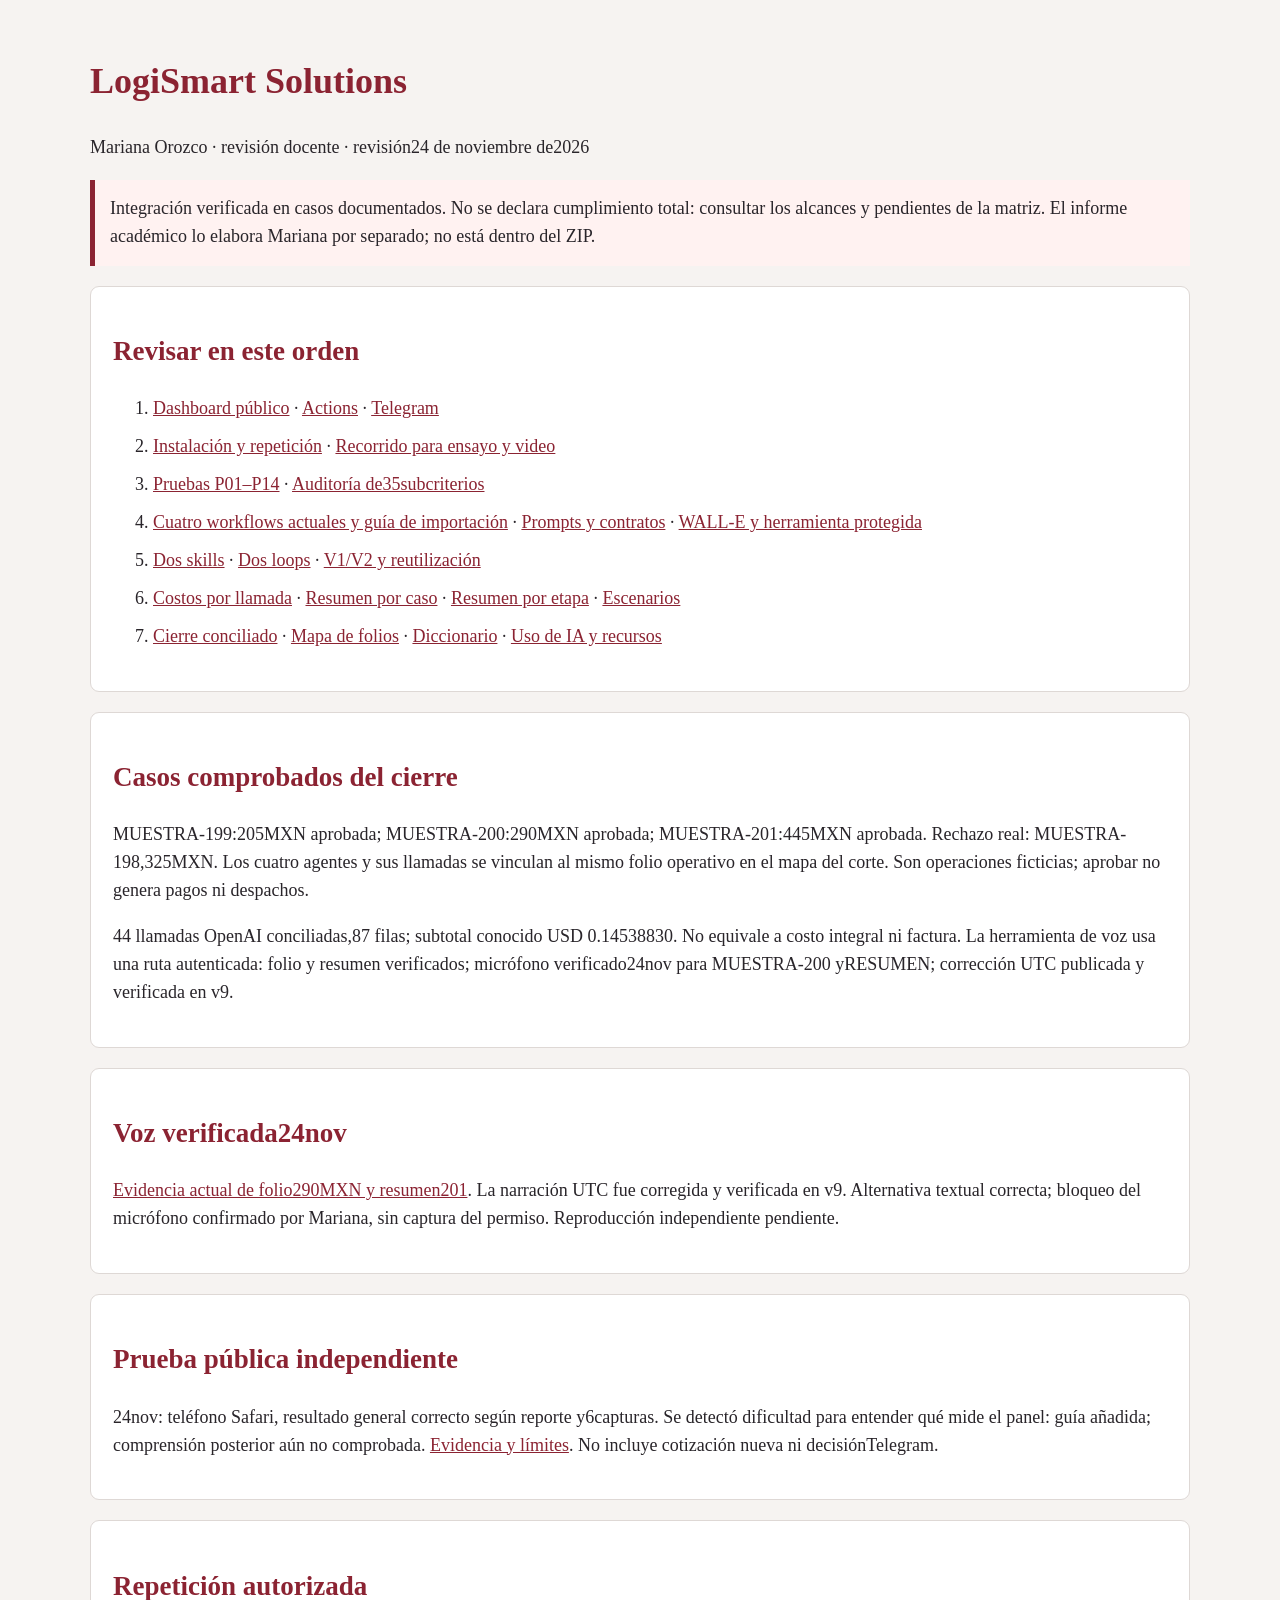
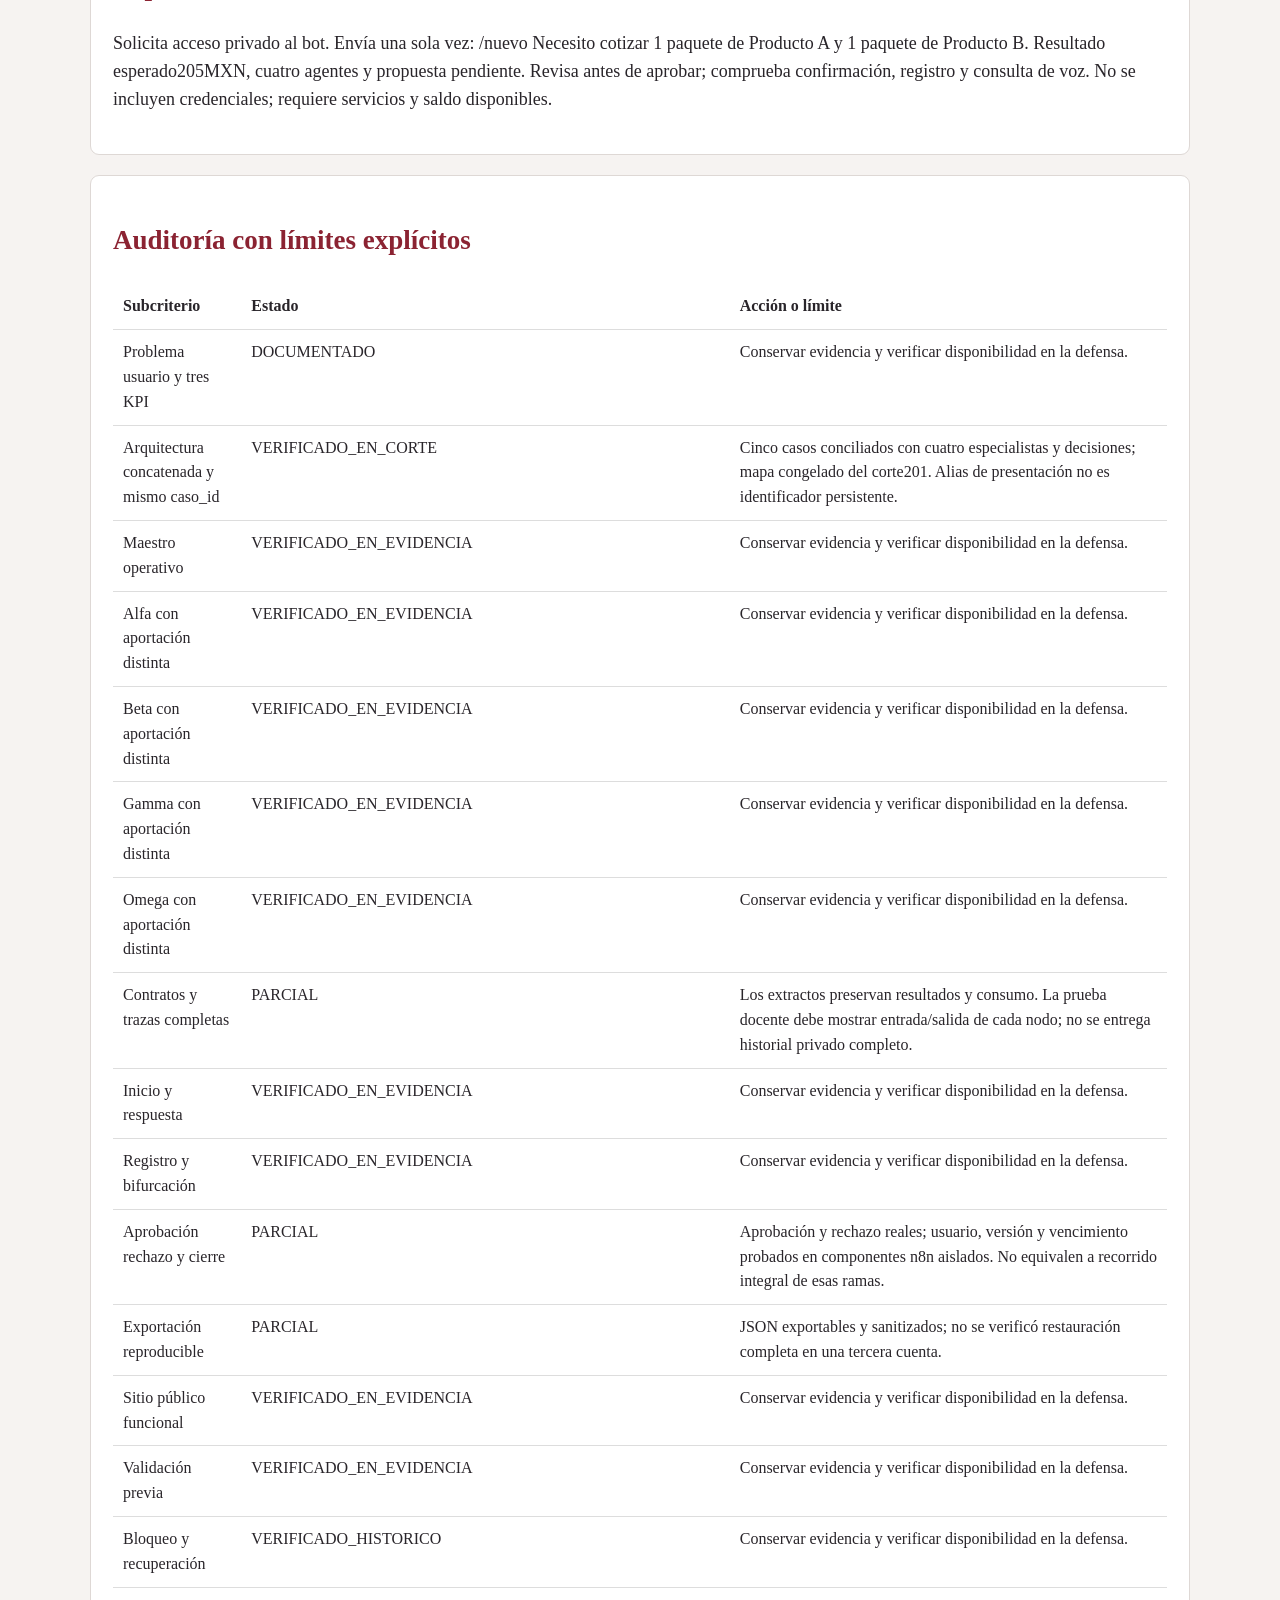
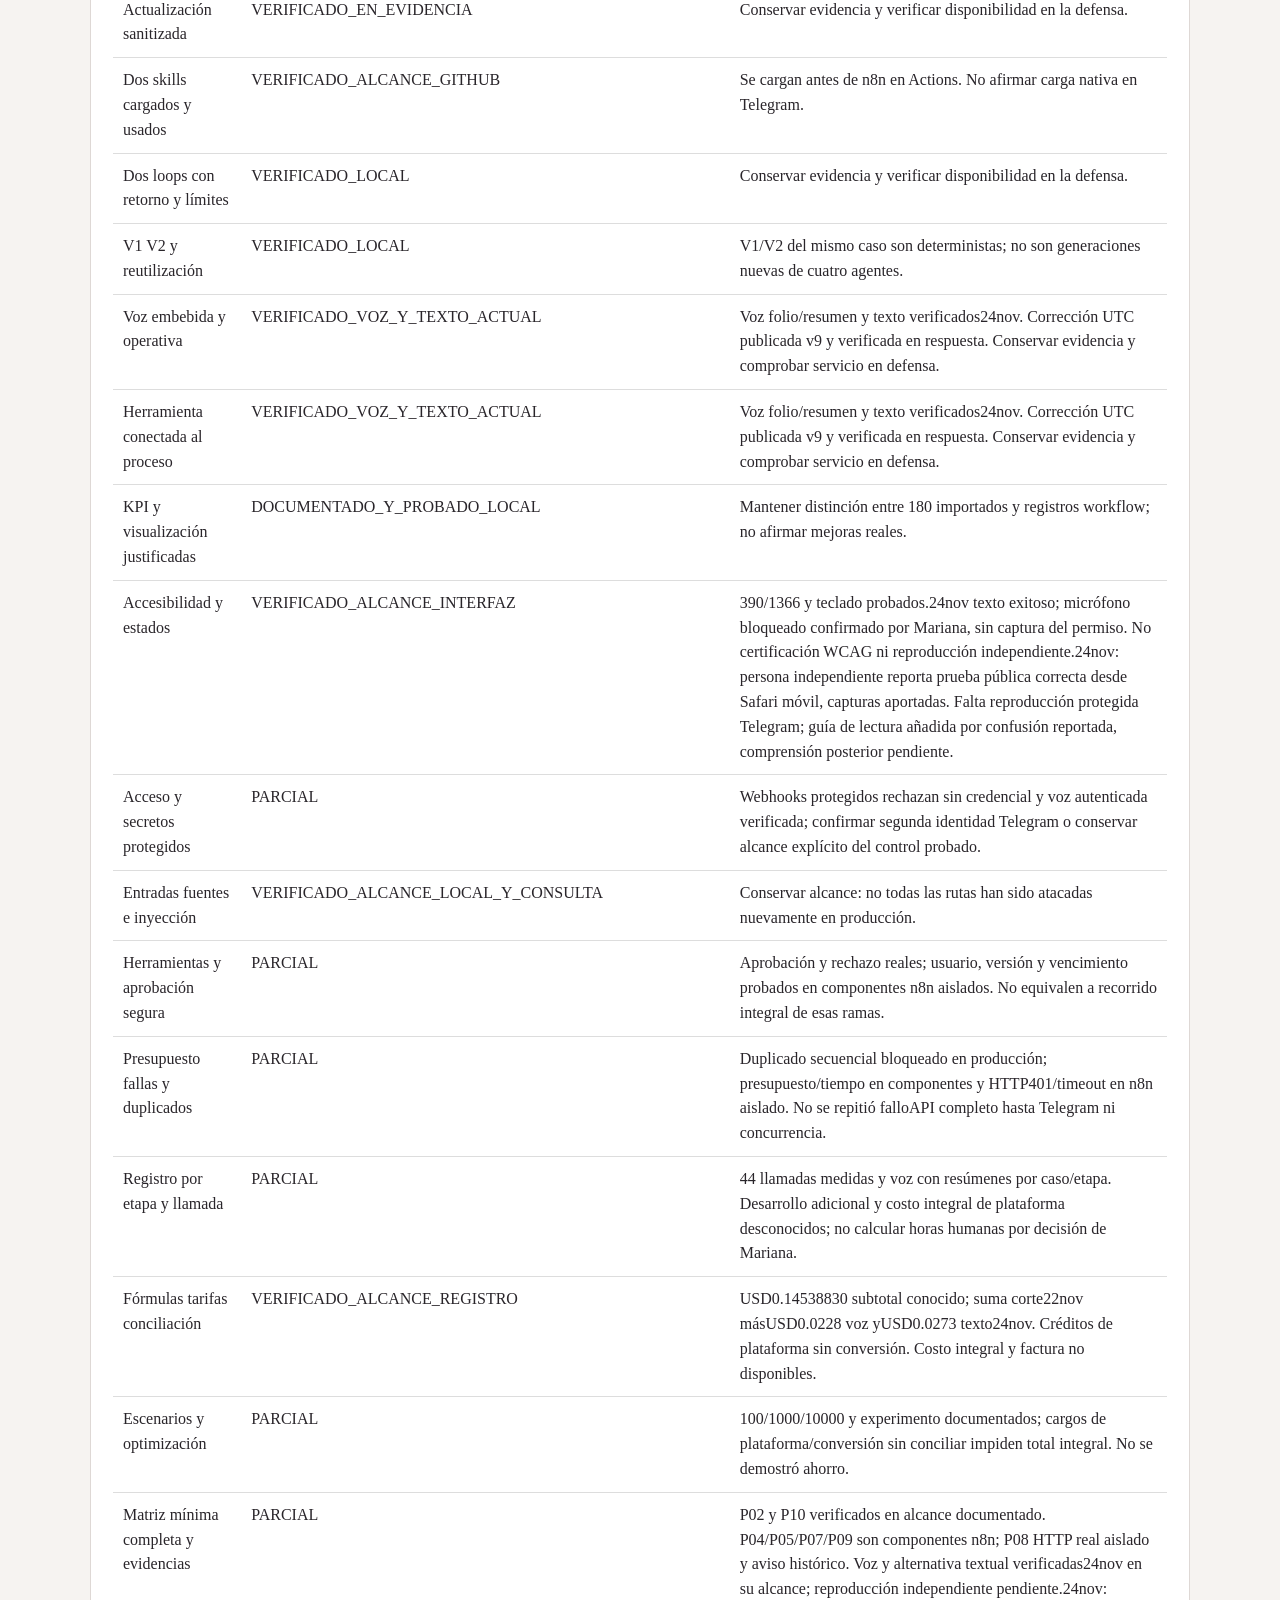
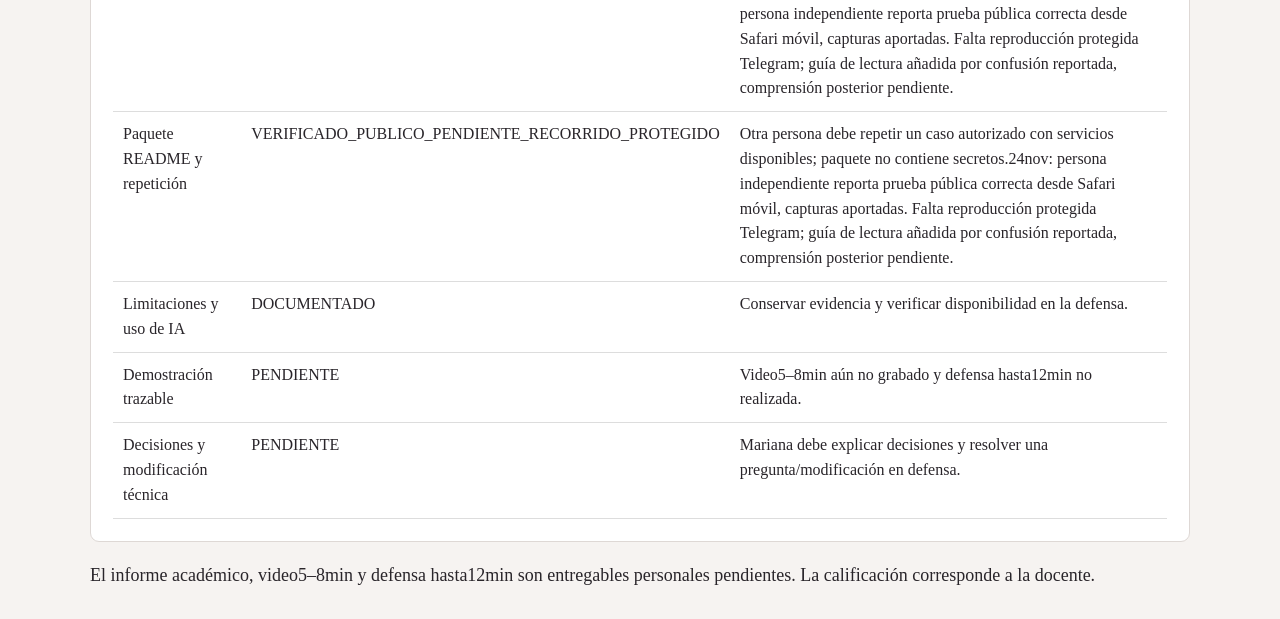
<file: ABRIR_PRIMERO.html>
<!doctype html><html lang="es"><head><meta charset="utf-8"><meta name="viewport" content="width=device-width,initial-scale=1"><title>Entrega LogiSmart · Mariana Orozco</title><style>body{font:18px/1.55 'Times New Roman',serif;color:#29252a;background:#f6f3f1;margin:0}main{max-width:1100px;margin:auto;padding:30px 22px}h1,h2,a{color:#8b2332}section{background:white;border:1px solid #ded8d5;padding:22px;border-radius:9px;margin:20px 0}li{margin:10px 0}table{border-collapse:collapse;width:100%;font-size:16px}td,th{text-align:left;padding:10px;border-bottom:1px solid #ddd;vertical-align:top}.table{overflow:auto}.notice{border-left:5px solid #8b2332;padding:15px;background:#fff2f1}</style></head><body><main><h1>LogiSmart Solutions</h1><p>Mariana Orozco · revisión docente · revisión24 de noviembre de2026</p><p class="notice">Integración verificada en casos documentados. No se declara cumplimiento total: consultar los alcances y pendientes de la matriz. El informe académico lo elabora Mariana por separado; no está dentro del ZIP.</p><section><h2>Revisar en este orden</h2><ol><li><a href="https://marianaog30.github.io/LogiSmart/">Dashboard público</a> · <a href="https://github.com/marianaog30/LogiSmart/actions">Actions</a> · <a href="https://t.me/L0g1SmartBot">Telegram</a></li><li><a href="README.md">Instalación y repetición</a> · <a href="docs/Recorrido_de_prueba_y_video.md">Recorrido para ensayo y video</a></li><li><a href="tests/pruebas.csv">Pruebas P01–P14</a> · <a href="docs/Auditoria_rubrica.csv">Auditoría de35subcriterios</a></li><li><a href="n8n/README.md">Cuatro workflows actuales y guía de importación</a> · <a href="agentes/README.md">Prompts y contratos</a> · <a href="docs/ElevenLabs_recreacion.md">WALL-E y herramienta protegida</a></li><li><a href="skills/README.md">Dos skills</a> · <a href="loops/README.md">Dos loops</a> · <a href="evidencias/ejecucion.json">V1/V2 y reutilización</a></li><li><a href="costos/costos.csv">Costos por llamada</a> · <a href="costos/Resumen_por_caso.csv">Resumen por caso</a> · <a href="costos/Resumen_por_etapa.csv">Resumen por etapa</a> · <a href="costos/escenarios.csv">Escenarios</a></li><li><a href="evidencias/cierre/Conciliacion_22.json">Cierre conciliado</a> · <a href="datos/Mapa_casos_del_corte.json">Mapa de folios</a> · <a href="docs/Diccionario_de_datos.md">Diccionario</a> · <a href="docs/Uso_IA_y_recursos.md">Uso de IA y recursos</a></li></ol></section><section><h2>Casos comprobados del cierre</h2><p>MUESTRA-199:205MXN aprobada; MUESTRA-200:290MXN aprobada; MUESTRA-201:445MXN aprobada. Rechazo real: MUESTRA-198,325MXN. Los cuatro agentes y sus llamadas se vinculan al mismo folio operativo en el mapa del corte. Son operaciones ficticias; aprobar no genera pagos ni despachos.</p><p>44 llamadas OpenAI conciliadas,87 filas; subtotal conocido USD 0.14538830. No equivale a costo integral ni factura. La herramienta de voz usa una ruta autenticada: folio y resumen verificados; micrófono verificado24nov para MUESTRA-200 yRESUMEN; corrección UTC publicada y verificada en v9.</p></section><section><h2>Voz verificada24nov</h2><p><a href="evidencias/cierre/Voz_publica_24.json">Evidencia actual de folio290MXN y resumen201</a>. La narración UTC fue corregida y verificada en v9. Alternativa textual correcta; bloqueo del micrófono confirmado por Mariana, sin captura del permiso. Reproducción independiente pendiente.</p></section><section><h2>Prueba pública independiente</h2><p>24nov: teléfono Safari, resultado general correcto según reporte y6capturas. Se detectó dificultad para entender qué mide el panel: guía añadida; comprensión posterior aún no comprobada. <a href="evidencias/interfaz/Prueba_independiente_24.json">Evidencia y límites</a>. No incluye cotización nueva ni decisiónTelegram.</p></section><section><h2>Repetición autorizada</h2><p>Solicita acceso privado al bot. Envía una sola vez: /nuevo Necesito cotizar 1 paquete de Producto A y 1 paquete de Producto B. Resultado esperado205MXN, cuatro agentes y propuesta pendiente. Revisa antes de aprobar; comprueba confirmación, registro y consulta de voz. No se incluyen credenciales; requiere servicios y saldo disponibles.</p></section><section><h2>Auditoría con límites explícitos</h2><div class="table"><table><thead><tr><th>Subcriterio</th><th>Estado</th><th>Acción o límite</th></tr></thead><tbody><tr><td>Problema usuario y tres KPI</td><td>DOCUMENTADO</td><td>Conservar evidencia y verificar disponibilidad en la defensa.</td></tr><tr><td>Arquitectura concatenada y mismo caso_id</td><td>VERIFICADO_EN_CORTE</td><td>Cinco casos conciliados con cuatro especialistas y decisiones; mapa congelado del corte201. Alias de presentación no es identificador persistente.</td></tr><tr><td>Maestro operativo</td><td>VERIFICADO_EN_EVIDENCIA</td><td>Conservar evidencia y verificar disponibilidad en la defensa.</td></tr><tr><td>Alfa con aportación distinta</td><td>VERIFICADO_EN_EVIDENCIA</td><td>Conservar evidencia y verificar disponibilidad en la defensa.</td></tr><tr><td>Beta con aportación distinta</td><td>VERIFICADO_EN_EVIDENCIA</td><td>Conservar evidencia y verificar disponibilidad en la defensa.</td></tr><tr><td>Gamma con aportación distinta</td><td>VERIFICADO_EN_EVIDENCIA</td><td>Conservar evidencia y verificar disponibilidad en la defensa.</td></tr><tr><td>Omega con aportación distinta</td><td>VERIFICADO_EN_EVIDENCIA</td><td>Conservar evidencia y verificar disponibilidad en la defensa.</td></tr><tr><td>Contratos y trazas completas</td><td>PARCIAL</td><td>Los extractos preservan resultados y consumo. La prueba docente debe mostrar entrada/salida de cada nodo; no se entrega historial privado completo.</td></tr><tr><td>Inicio y respuesta</td><td>VERIFICADO_EN_EVIDENCIA</td><td>Conservar evidencia y verificar disponibilidad en la defensa.</td></tr><tr><td>Registro y bifurcación</td><td>VERIFICADO_EN_EVIDENCIA</td><td>Conservar evidencia y verificar disponibilidad en la defensa.</td></tr><tr><td>Aprobación rechazo y cierre</td><td>PARCIAL</td><td>Aprobación y rechazo reales; usuario, versión y vencimiento probados en componentes n8n aislados. No equivalen a recorrido integral de esas ramas.</td></tr><tr><td>Exportación reproducible</td><td>PARCIAL</td><td>JSON exportables y sanitizados; no se verificó restauración completa en una tercera cuenta.</td></tr><tr><td>Sitio público funcional</td><td>VERIFICADO_EN_EVIDENCIA</td><td>Conservar evidencia y verificar disponibilidad en la defensa.</td></tr><tr><td>Validación previa</td><td>VERIFICADO_EN_EVIDENCIA</td><td>Conservar evidencia y verificar disponibilidad en la defensa.</td></tr><tr><td>Bloqueo y recuperación</td><td>VERIFICADO_HISTORICO</td><td>Conservar evidencia y verificar disponibilidad en la defensa.</td></tr><tr><td>Actualización sanitizada</td><td>VERIFICADO_EN_EVIDENCIA</td><td>Conservar evidencia y verificar disponibilidad en la defensa.</td></tr><tr><td>Dos skills cargados y usados</td><td>VERIFICADO_ALCANCE_GITHUB</td><td>Se cargan antes de n8n en Actions. No afirmar carga nativa en Telegram.</td></tr><tr><td>Dos loops con retorno y límites</td><td>VERIFICADO_LOCAL</td><td>Conservar evidencia y verificar disponibilidad en la defensa.</td></tr><tr><td>V1 V2 y reutilización</td><td>VERIFICADO_LOCAL</td><td>V1/V2 del mismo caso son deterministas; no son generaciones nuevas de cuatro agentes.</td></tr><tr><td>Voz embebida y operativa</td><td>VERIFICADO_VOZ_Y_TEXTO_ACTUAL</td><td>Voz folio/resumen y texto verificados24nov. Corrección UTC publicada v9 y verificada en respuesta. Conservar evidencia y comprobar servicio en defensa.</td></tr><tr><td>Herramienta conectada al proceso</td><td>VERIFICADO_VOZ_Y_TEXTO_ACTUAL</td><td>Voz folio/resumen y texto verificados24nov. Corrección UTC publicada v9 y verificada en respuesta. Conservar evidencia y comprobar servicio en defensa.</td></tr><tr><td>KPI y visualización justificadas</td><td>DOCUMENTADO_Y_PROBADO_LOCAL</td><td>Mantener distinción entre 180 importados y registros workflow; no afirmar mejoras reales.</td></tr><tr><td>Accesibilidad y estados</td><td>VERIFICADO_ALCANCE_INTERFAZ</td><td>390/1366 y teclado probados.24nov texto exitoso; micrófono bloqueado confirmado por Mariana, sin captura del permiso. No certificación WCAG ni reproducción independiente.24nov: persona independiente reporta prueba pública correcta desde Safari móvil, capturas aportadas. Falta reproducción protegida Telegram; guía de lectura añadida por confusión reportada, comprensión posterior pendiente.</td></tr><tr><td>Acceso y secretos protegidos</td><td>PARCIAL</td><td>Webhooks protegidos rechazan sin credencial y voz autenticada verificada; confirmar segunda identidad Telegram o conservar alcance explícito del control probado.</td></tr><tr><td>Entradas fuentes e inyección</td><td>VERIFICADO_ALCANCE_LOCAL_Y_CONSULTA</td><td>Conservar alcance: no todas las rutas han sido atacadas nuevamente en producción.</td></tr><tr><td>Herramientas y aprobación segura</td><td>PARCIAL</td><td>Aprobación y rechazo reales; usuario, versión y vencimiento probados en componentes n8n aislados. No equivalen a recorrido integral de esas ramas.</td></tr><tr><td>Presupuesto fallas y duplicados</td><td>PARCIAL</td><td>Duplicado secuencial bloqueado en producción; presupuesto/tiempo en componentes y HTTP401/timeout en n8n aislado. No se repitió falloAPI completo hasta Telegram ni concurrencia.</td></tr><tr><td>Registro por etapa y llamada</td><td>PARCIAL</td><td>44 llamadas medidas y voz con resúmenes por caso/etapa. Desarrollo adicional y costo integral de plataforma desconocidos; no calcular horas humanas por decisión de Mariana.</td></tr><tr><td>Fórmulas tarifas conciliación</td><td>VERIFICADO_ALCANCE_REGISTRO</td><td>USD0.14538830 subtotal conocido; suma corte22nov másUSD0.0228 voz yUSD0.0273 texto24nov. Créditos de plataforma sin conversión. Costo integral y factura no disponibles.</td></tr><tr><td>Escenarios y optimización</td><td>PARCIAL</td><td>100/1000/10000 y experimento documentados; cargos de plataforma/conversión sin conciliar impiden total integral. No se demostró ahorro.</td></tr><tr><td>Matriz mínima completa y evidencias</td><td>PARCIAL</td><td>P02 y P10 verificados en alcance documentado. P04/P05/P07/P09 son componentes n8n; P08 HTTP real aislado y aviso histórico. Voz y alternativa textual verificadas24nov en su alcance; reproducción independiente pendiente.24nov: persona independiente reporta prueba pública correcta desde Safari móvil, capturas aportadas. Falta reproducción protegida Telegram; guía de lectura añadida por confusión reportada, comprensión posterior pendiente.</td></tr><tr><td>Paquete README y repetición</td><td>VERIFICADO_PUBLICO_PENDIENTE_RECORRIDO_PROTEGIDO</td><td>Otra persona debe repetir un caso autorizado con servicios disponibles; paquete no contiene secretos.24nov: persona independiente reporta prueba pública correcta desde Safari móvil, capturas aportadas. Falta reproducción protegida Telegram; guía de lectura añadida por confusión reportada, comprensión posterior pendiente.</td></tr><tr><td>Limitaciones y uso de IA</td><td>DOCUMENTADO</td><td>Conservar evidencia y verificar disponibilidad en la defensa.</td></tr><tr><td>Demostración trazable</td><td>PENDIENTE</td><td>Video5–8min aún no grabado y defensa hasta12min no realizada.</td></tr><tr><td>Decisiones y modificación técnica</td><td>PENDIENTE</td><td>Mariana debe explicar decisiones y resolver una pregunta/modificación en defensa.</td></tr></tbody></table></div></section><footer>El informe académico, video5–8min y defensa hasta12min son entregables personales pendientes. La calificación corresponde a la docente.</footer></main></body></html>
</file>
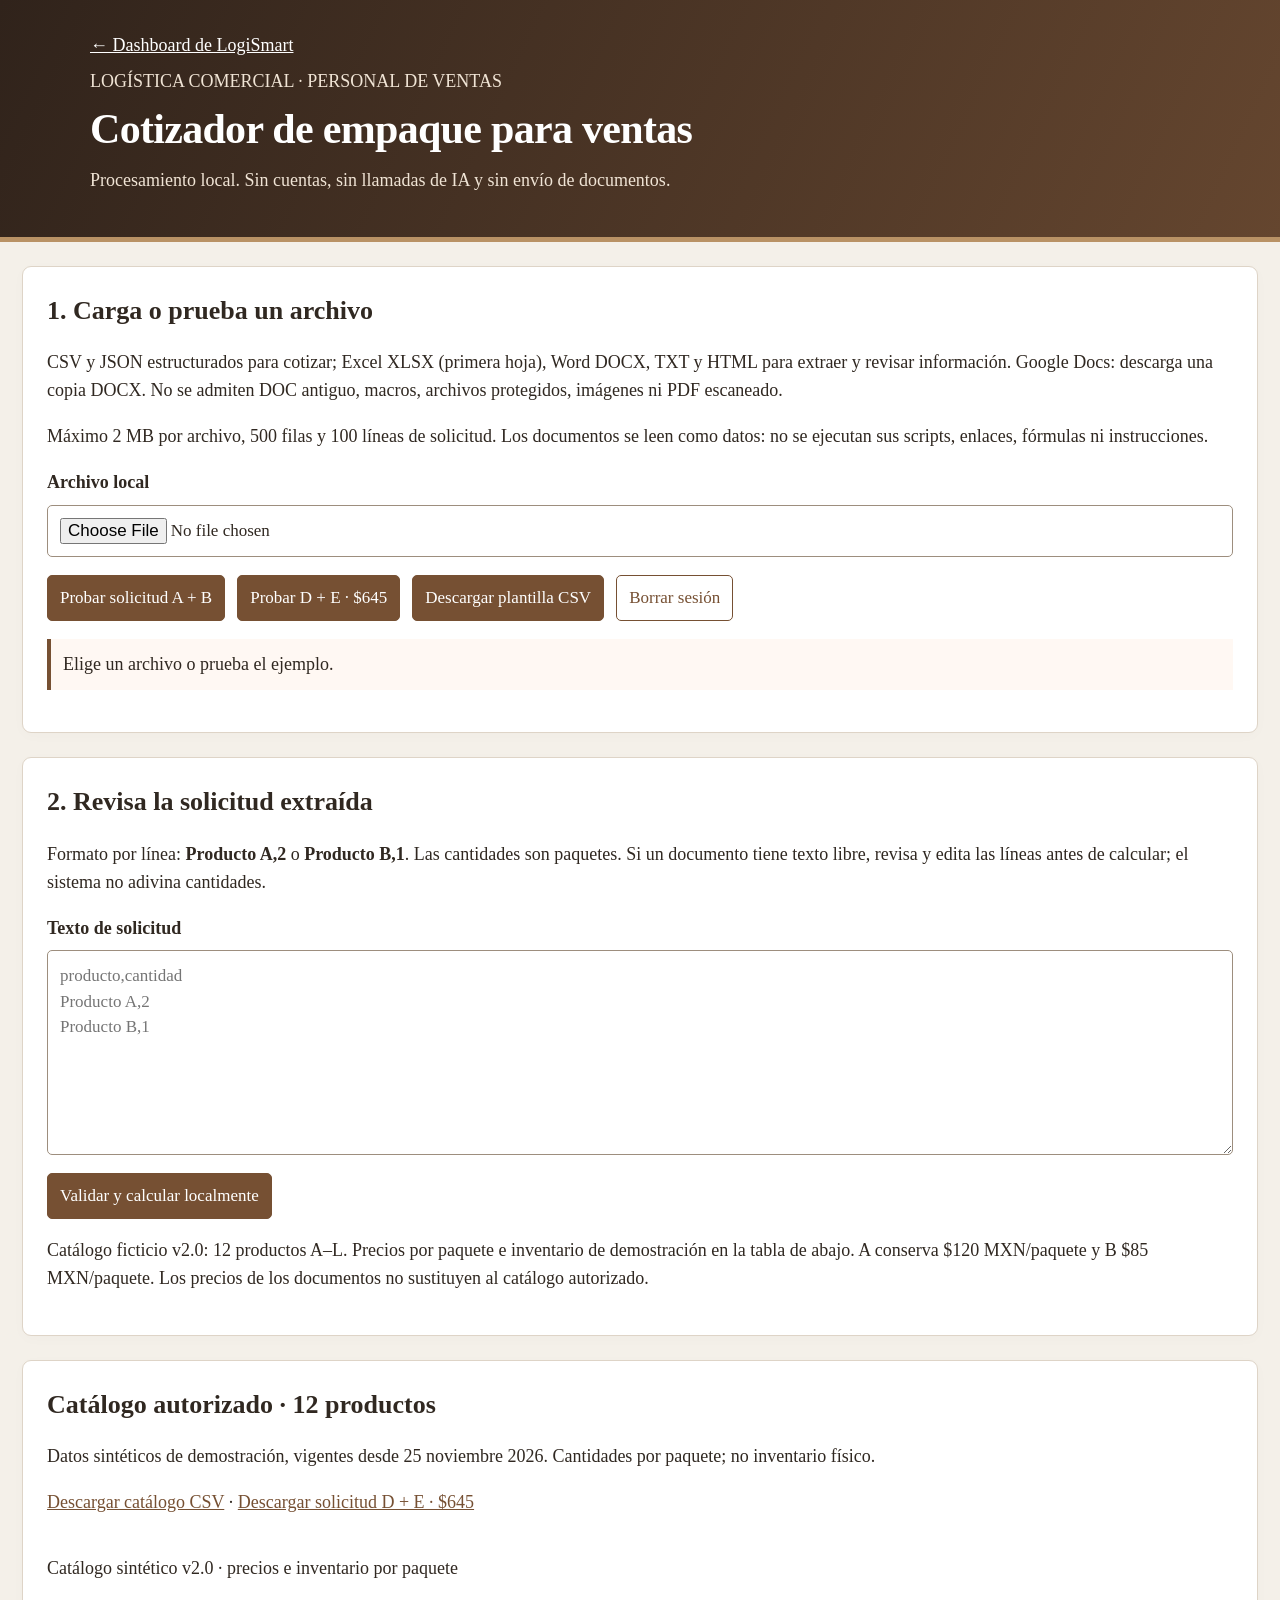
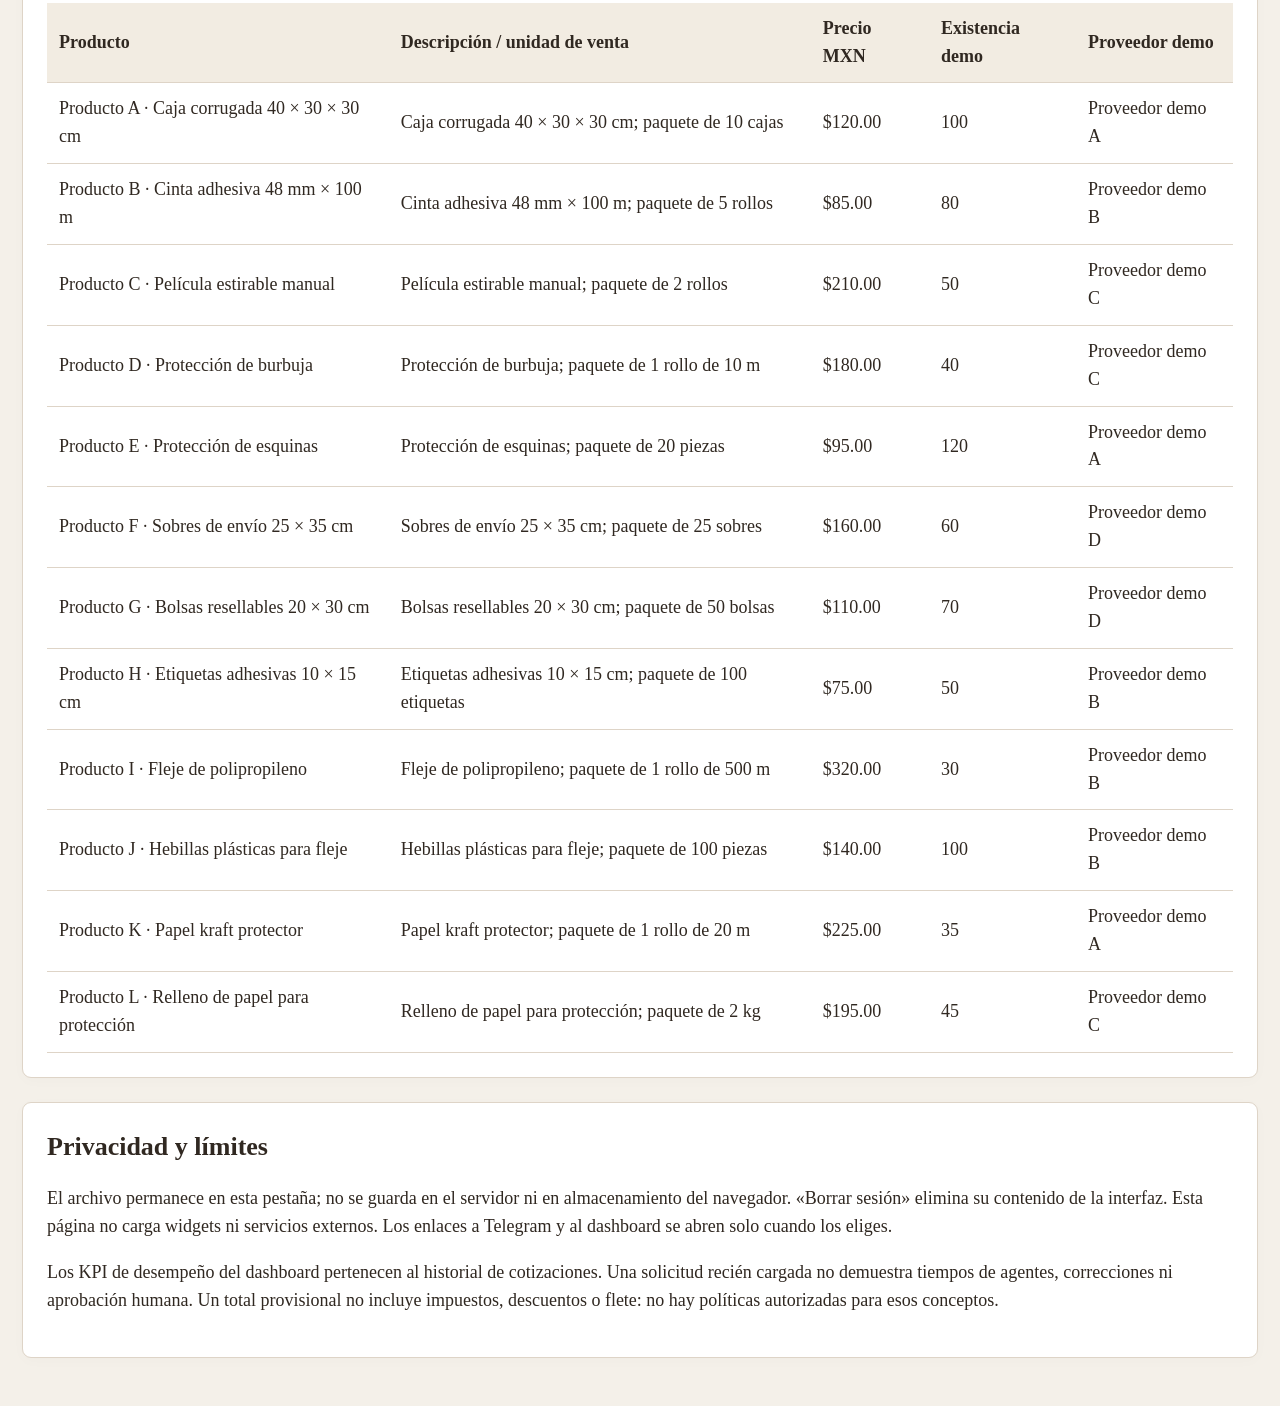
<file: web/archivos.html>
<!doctype html><html lang="es"><head><meta charset="utf-8"><meta name="viewport" content="width=device-width,initial-scale=1"><meta http-equiv="Content-Security-Policy" content="default-src 'self'; script-src 'self'; style-src 'self' 'unsafe-inline'; connect-src 'none'; img-src 'self' data:; object-src 'none'; base-uri 'none'; form-action 'none'"><title>LogiSmart · Cotizador de empaque para ventas</title><link rel="stylesheet" href="archivos.css"><link rel="stylesheet" href="ventas.css"></head><body><a class="skip" href="#contenido">Saltar al contenido</a><header><a href="./">← Dashboard de LogiSmart</a><p>LOGÍSTICA COMERCIAL · PERSONAL DE VENTAS</p><h1>Cotizador de empaque para ventas</h1><p>Procesamiento local. Sin cuentas, sin llamadas de IA y sin envío de documentos.</p></header><main id="contenido"><section class="card"><h2>1. Carga o prueba un archivo</h2><p>CSV y JSON estructurados para cotizar; Excel XLSX (primera hoja), Word DOCX, TXT y HTML para extraer y revisar información. Google Docs: descarga una copia DOCX. No se admiten DOC antiguo, macros, archivos protegidos, imágenes ni PDF escaneado.</p><p>Máximo 2 MB por archivo, 500 filas y 100 líneas de solicitud. Los documentos se leen como datos: no se ejecutan sus scripts, enlaces, fórmulas ni instrucciones.</p><label>Archivo local<input id="archivo" type="file" accept=".csv,.json,.xlsx,.docx,.txt,.html,.htm"></label><div class="actions"><button id="ejemplo">Probar solicitud A + B</button><button id="ejemplo-nuevo">Probar D + E · $645</button><button id="plantilla">Descargar plantilla CSV</button><button id="borrar" class="secondary">Borrar sesión</button></div><p id="estado" role="status" aria-live="polite">Elige un archivo o prueba el ejemplo.</p></section><section class="card"><h2>2. Revisa la solicitud extraída</h2><p>Formato por línea: <b>Producto A,2</b> o <b>Producto B,1</b>. Las cantidades son paquetes. Si un documento tiene texto libre, revisa y edita las líneas antes de calcular; el sistema no adivina cantidades.</p><label>Texto de solicitud<textarea id="entrada" rows="7" maxlength="50000" spellcheck="false" placeholder="producto,cantidad&#10;Producto A,2&#10;Producto B,1"></textarea></label><button id="calcular">Validar y calcular localmente</button><p>Catálogo ficticio v2.0: 12 productos A–L. Precios por paquete e inventario de demostración en la tabla de abajo. A conserva $120 MXN/paquete y B $85 MXN/paquete. Los precios de los documentos no sustituyen al catálogo autorizado.</p></section><section id="resultado" class="card" hidden><span class="tag">SIMULACIÓN LOCAL · NO GUARDADA EN n8n</span><h2>3. Tu propuesta provisional</h2><div id="indicadores" class="kpis"></div><div class="tablewrap"><table><caption>Desglose validado · precios por paquete</caption><thead><tr><th>Producto</th><th>Paquetes</th><th>Precio MXN</th><th>Subtotal MXN</th></tr></thead><tbody id="lineas"></tbody></table></div><h3>¿Qué producto concentra el importe?</h3><p>Longitud proporcional al importe. Los valores exactos aparecen junto a cada barra.</p><div id="grafica"></div><h3>¿Qué proveedor participa en tu propuesta local?</h3><p>Importe por proveedor demo calculado con las líneas de esta propuesta; no representa compras.</p><div id="grafica-proveedores-local"></div><label>Solicitud lista para revisar y copiar<textarea id="solicitud" rows="3" readonly></textarea></label><div class="actions"><button id="copiar">Copiar solicitud</button><button id="descargar">Descargar propuesta JSON</button><a class="button" href="https://t.me/L0g1SmartBot" target="_blank" rel="noopener noreferrer">Abrir bot de Telegram</a></div><p>Para ejecutar los cuatro agentes, pega la solicitud en Telegram. El bot verifica el acceso y produce su propia propuesta: esta vista previa no registra un caso, no reserva inventario y no aprueba nada. La docente puede analizar archivos aquí sin acceso al bot; la ejecución protegida requiere autorización de Mariana.</p></section><section class="card" id="catalogo-ampliado"><h2>Catálogo autorizado · 12 productos</h2><p>Datos sintéticos de demostración, vigentes desde 25 noviembre 2026. Cantidades por paquete; no inventario físico.</p><p><a href="datos/catalogo_productos.csv" download>Descargar catálogo CSV</a> · <a href="datos/solicitud_DE.csv" download>Descargar solicitud D + E · $645</a></p><div id="tabla-catalogo" class="tablewrap"></div></section><section class="card"><h2>Privacidad y límites</h2><p>El archivo permanece en esta pestaña; no se guarda en el servidor ni en almacenamiento del navegador. «Borrar sesión» elimina su contenido de la interfaz. Esta página no carga widgets ni servicios externos. Los enlaces a Telegram y al dashboard se abren solo cuando los eliges.</p><p>Los KPI de desempeño del dashboard pertenecen al historial de cotizaciones. Una solicitud recién cargada no demuestra tiempos de agentes, correcciones ni aprobación humana. Un total provisional no incluye impuestos, descuentos o flete: no hay políticas autorizadas para esos conceptos.</p></section></main><script src="vendor/fflate-0.8.3.js"></script><script src="catalogo.js"></script><script src="archivos-core.js"></script><script src="archivos.js"></script></body></html>
</file>
<file: web/archivos.css>
:root{--r:#8b2332;--t:#29252a;--m:#625b61;--b:#ded8d5}*{box-sizing:border-box}body{margin:0;background:#f5f2ef;color:var(--t);font:18px/1.55 'Times New Roman',serif}header{background:#381c24;color:white;padding:35px max(22px,calc((100% - 1100px)/2))}header a{color:white}header p{margin:8px 0}h1{font-size:38px;line-height:1.2}main{max-width:1144px;margin:auto;padding:24px 22px}.card{background:white;border:1px solid var(--b);border-radius:12px;padding:24px;margin-bottom:24px}h2{margin:0 0 15px;font-size:26px}h3{font-size:21px}label{display:block;font-weight:bold}textarea,input{display:block;width:100%;font:17px/1.5 'Times New Roman',serif;padding:12px;margin:8px 0 18px;border:1px solid #8c8085;border-radius:5px}button,.button{display:inline-block;background:var(--r);color:white;border:1px solid var(--r);border-radius:5px;padding:12px;font:17px 'Times New Roman',serif;text-decoration:none;cursor:pointer}.secondary{background:white;color:var(--r)}.actions{display:flex;flex-wrap:wrap;gap:12px;margin:18px 0}.kpis{display:grid;grid-template-columns:repeat(3,1fr);gap:16px}.kpis div{background:#f8f2f2;padding:16px;border-top:3px solid var(--r)}.kpis strong{display:block;font-size:34px;color:var(--r)}table{width:100%;border-collapse:collapse}td,th{padding:12px;text-align:left;border-bottom:1px solid var(--b)}caption{text-align:left;padding:20px 0}.tablewrap{overflow:auto}.tag{display:inline-block;background:#f5dfe0;color:#601c28;padding:5px 10px;margin-bottom:15px}.bar{display:grid;grid-template-columns:100px 1fr 130px;align-items:center;gap:12px;margin:15px 0}.track{background:#eee9e6;height:20px}.fill{background:var(--r);height:100%}#estado{border-left:4px solid var(--r);padding:12px;background:#fff8f3}a{color:var(--r)}:focus-visible{outline:3px solid #205b9a;outline-offset:3px}.skip{position:absolute;left:-10000px}.skip:focus{left:10px;top:10px;background:white;padding:12px}@media(max-width:650px){h1{font-size:29px}.kpis{grid-template-columns:1fr}.card{padding:18px}.bar{grid-template-columns:90px 1fr}.bar b{grid-column:2}main{padding:20px 12px}}
</file>
<file: web/ventas.css>
:root{--red:#765033;--ink:#302821;--muted:#655d54;--line:#ded4c7;--paper:#f4f0e9;--r:#765033;--t:#302821;--m:#655d54;--b:#ded4c7}
body{background:var(--paper);color:var(--ink)}header{background:linear-gradient(115deg,#30231b,#65462f);border-bottom:5px solid #b99265;padding-top:32px;padding-bottom:34px}header p{color:#f0e4d5;max-width:840px}header .brand{font-size:20px;font-weight:bold;letter-spacing:.03em;margin-bottom:16px}header .eyebrow{color:#e4c5a0;font-size:14px;letter-spacing:1.5px}header h1{font-size:42px;line-height:1.12;max-width:850px;margin:10px 0 14px;letter-spacing:-.7px}
main{max-width:1280px}.card{border-radius:9px;box-shadow:0 3px 14px #30231b05}.tag{background:#eee0ca;color:#513820;padding:6px 11px}.intro p{max-width:780px}.summary-strip{border-top:3px solid #b99265;border-radius:9px}.summary-strip small{font-size:15px}.summary-strip b{font-size:29px}.summary-strip>div:last-child{border-right:0}.filters{background:#fffcf7}.kpis .card{border-top-color:#a47a50}.kpis .card h3{min-height:52px}.value{font-size:41px}.notice{background:#fbf5eb}.track>.bar,.fill{background:var(--red)}.track{background:#e9e3da}.supply-map button[aria-pressed="true"]{background:#f3e8d7}.supply-detail{background:#f8f2e8}.supply-map button span{color:var(--muted)}th{background:#f2ece2}input,select,textarea{border-color:#9d8e7e}button:hover,.button:hover{filter:brightness(.94)}button.secondary:hover{background:#f5ebde}.skip:focus{color:var(--ink)}.eyebrow{font-size:14px}
.sales-heading{margin-bottom:18px}.sales-heading h2{font-size:28px;margin-bottom:6px}.sales-heading p{color:var(--muted);max-width:850px}.sales-stats{display:grid;grid-template-columns:repeat(3,minmax(0,1fr));gap:16px;margin:16px 0 22px}.sales-stat{border-left:3px solid #b99265;padding:12px 16px;background:#faf6ef}.sales-stat span{display:block;color:var(--muted);font-size:15px}.sales-stat strong{display:block;font-size:29px;color:#65462f;margin:4px 0}.sales-stat small{font-size:14px}.sales-figure{margin:0}.sales-bars .barrow{grid-template-columns:minmax(145px,1.3fr) minmax(70px,2fr) 48px}.sales-bars{padding:6px 0}.sales-foot{font-size:15px;color:var(--muted);border-top:1px solid var(--line);padding-top:12px}.supplier-card{margin-top:20px;border-left:4px solid #a47a50}.supplier-card h3{font-size:23px}.supplier-card .tag{font-size:14px}.supplier-card .sales-bars{max-width:850px}.data-link{font-size:15px}.audience-nav{display:flex;flex-wrap:wrap;gap:10px 22px;padding:15px 20px}.audience-nav a{font-size:16px}.kpi-title{margin:28px 0 14px}.kpi-title h2{margin-bottom:4px}.kpi-title p{font-size:15px;color:var(--muted)}
#analisis-ventas .grid{margin-bottom:0}#analisis-ventas .grid article{background:#fffcf7;border:1px solid var(--line);padding:18px;border-radius:6px}#analisis-ventas .grid h3{font-size:22px}#proveedores-estado{font-size:15px}.files-teaser{border-left:4px solid #b99265}.tablewrap table{min-width:760px}
@media(max-width:760px){header h1{font-size:32px}header .brand{font-size:18px}.sales-stats{grid-template-columns:1fr}.sales-stat{padding:10px 14px}.sales-bars .barrow{grid-template-columns:135px minmax(45px,1fr) 32px;gap:8px;font-size:15px}.summary-strip b{font-size:24px}.kpis .card h3{min-height:0}.audience-nav{gap:10px 18px}.value{font-size:37px}.sales-heading h2{font-size:25px}.supplier-card{padding-left:15px}header{padding-left:20px;padding-right:20px}}
.weights-table{min-width:550px}.weights-table label{font-weight:normal;font-size:16px}.weights-table input{width:90px;max-width:100%;font-size:16px}.weights-table th:first-child{white-space:normal}#ejemplo-logistica output{display:block;font-size:30px;font-weight:bold;color:var(--red);margin:12px 0}#ejemplo-logistica meter{display:block;width:100%;height:24px;accent-color:var(--red)}#ejemplo-logistica .grid>div{background:#f7f0e5;padding:18px;border-radius:6px}

#ejemplo-logistica meter[hidden]{display:none!important}

.quick-guide{border-top:4px solid #b99265}.quick-guide h2{margin:5px 0 10px}.quick-guide>p{max-width:1000px}.guide-steps{display:grid;grid-template-columns:repeat(3,minmax(0,1fr));gap:18px;padding-left:23px;margin:18px 0}.guide-steps li{padding-right:10px}.guide-steps b{display:block;color:#513820}.guide-example{background:#f7f0e5;padding:13px 16px;border-left:3px solid #a47a50}.kpi-question{font-size:16px;margin:5px 0 0;color:var(--muted)}@media(max-width:760px){.guide-steps{grid-template-columns:1fr;gap:12px}.quick-guide small{font-size:15px}}

.task-heading{display:flex;gap:20px;align-items:flex-start;justify-content:space-between}.task-heading p{max-width:780px}.task-heading h2{font-size:30px;margin:5px 0 10px}.task-heading .tag{white-space:nowrap;font-size:13px}.task-actions{display:grid;grid-template-columns:repeat(3,minmax(0,1fr));gap:14px;margin:18px 0 6px}.task-actions button,.task-link{display:block;text-align:left;padding:16px 18px;min-height:99px;border-radius:7px;font-size:17px;line-height:1.45;text-decoration:none}.task-actions span{display:block;font-size:15px;font-weight:normal;margin-top:5px}.task-link{border:1px solid #a47a50;background:#f7f0e5;color:#513820}.task-link:hover{background:#eee0ca}.reading-help{padding:12px 0 0;border-bottom:0}.reading-help p{font-size:16px;max-width:960px;margin-top:10px}.audience-nav{padding:5px 0 20px}.audience-nav a{padding:6px 10px;border:1px solid var(--line);border-radius:20px;background:#fffcf7}.filters{display:grid;grid-template-columns:repeat(3,minmax(0,1fr));gap:16px;align-items:start}.filters-title,.filter-actions,.selection-note{grid-column:1/-1}.filters-title h2{margin-bottom:5px}.filters-title p{color:var(--muted);margin:0}.filters label{min-width:0}.filters input[type=search],.filters input,.filters select{width:100%;min-width:0}.filter-actions{display:flex;flex-wrap:wrap;gap:12px}.selection-note{margin:0;padding:12px 14px;background:#f2ece2;border-left:3px solid #a47a50;font-size:16px;overflow-wrap:anywhere}.summary-strip{margin-bottom:20px}.task-home{padding:22px}html{scroll-padding-top:15px}@media(max-width:760px){.task-heading{display:block}.task-heading h2{font-size:27px}.task-heading .tag{display:inline-block;margin:0 0 5px}.task-actions{grid-template-columns:1fr;gap:10px}.task-actions button,.task-link{min-height:0;padding:13px 15px}.filters{grid-template-columns:1fr}.filter-actions button{flex:1}.audience-nav{gap:9px}.audience-nav a{font-size:15px}.task-home{padding:18px}}

#catalogo-proveedores .bar{display:grid;grid-template-columns:minmax(140px,220px) 1fr 110px;gap:14px;align-items:center;margin:16px 0}#catalogo-proveedores .track{height:22px;background:#ebe5dc}#catalogo-proveedores .fill{height:100%;background:#765237}#catalogo-tabla{overflow:auto}#catalogo-tabla table{min-width:760px}#catalogo-tabla td,#catalogo-tabla th{padding:12px;border-bottom:1px solid #d5ccbd;text-align:left}#grafica-proveedores-local .bar{grid-template-columns:minmax(150px,230px) 1fr 120px}@media(max-width:650px){#catalogo-proveedores .bar{grid-template-columns:1fr 100px}#catalogo-proveedores .bar .track{grid-column:1/-1;grid-row:2}}
</file>
